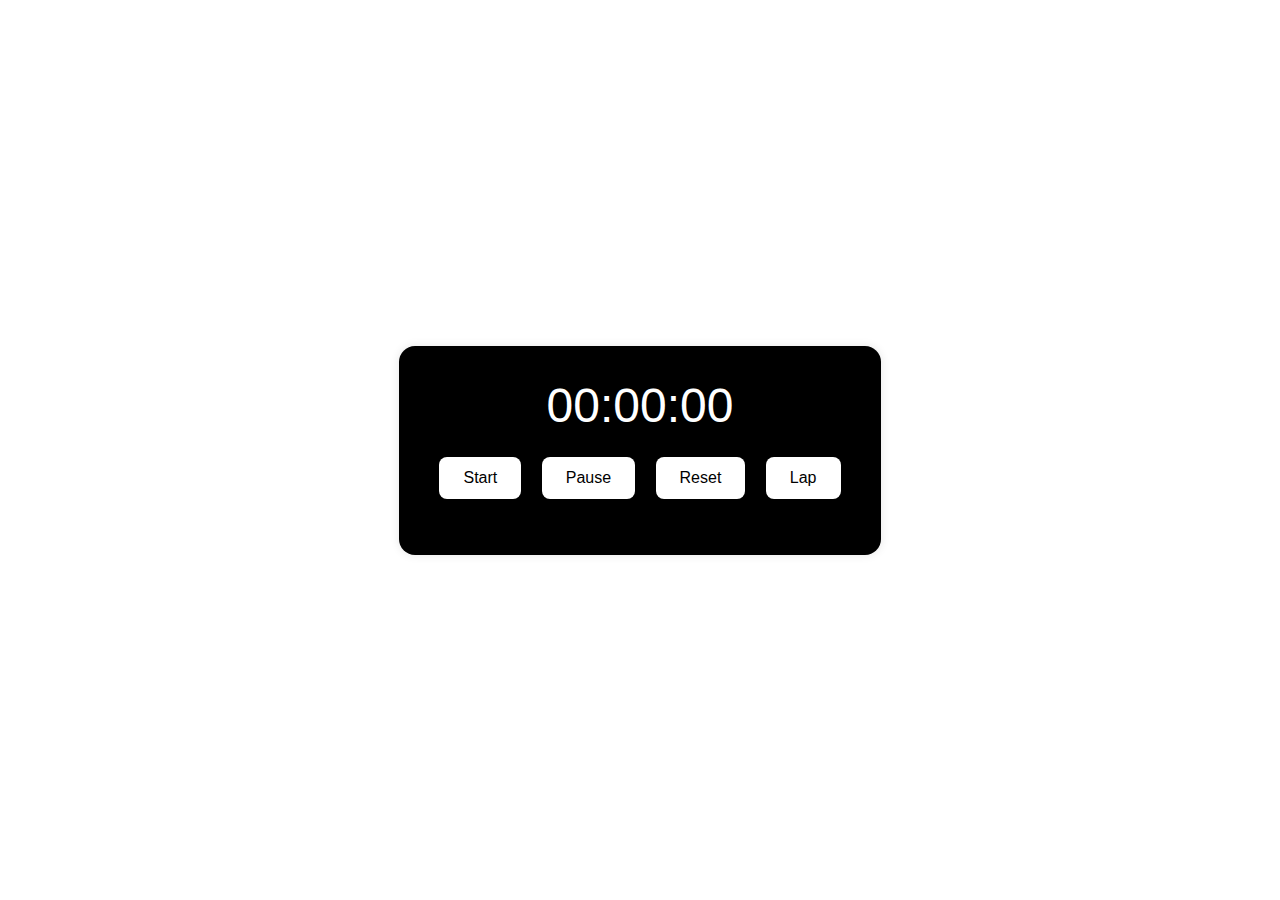
<file: SCT_Trackcode_2/index.html>
<!DOCTYPE html>
<html lang="en">
<head>
  <meta charset="UTF-8" />
  <meta name="viewport" content="width=device-width, initial-scale=1.0"/>
  <title>Stopwatch App</title>
  <link rel="stylesheet" href="style.css" />
</head>
<body>
  <div class="stopwatch">
    <div class="time" id="display">00:00:00</div>
    <div class="buttons">
      <button onclick="startStopwatch()">Start</button>
      <button onclick="pauseStopwatch()">Pause</button>
      <button onclick="resetStopwatch()">Reset</button>
      <button onclick="recordLap()">Lap</button>
    </div>
    <ul class="laps" id="laps"></ul>
  </div>
  <script src="script.js"></script>
</body>
</html>
</file>
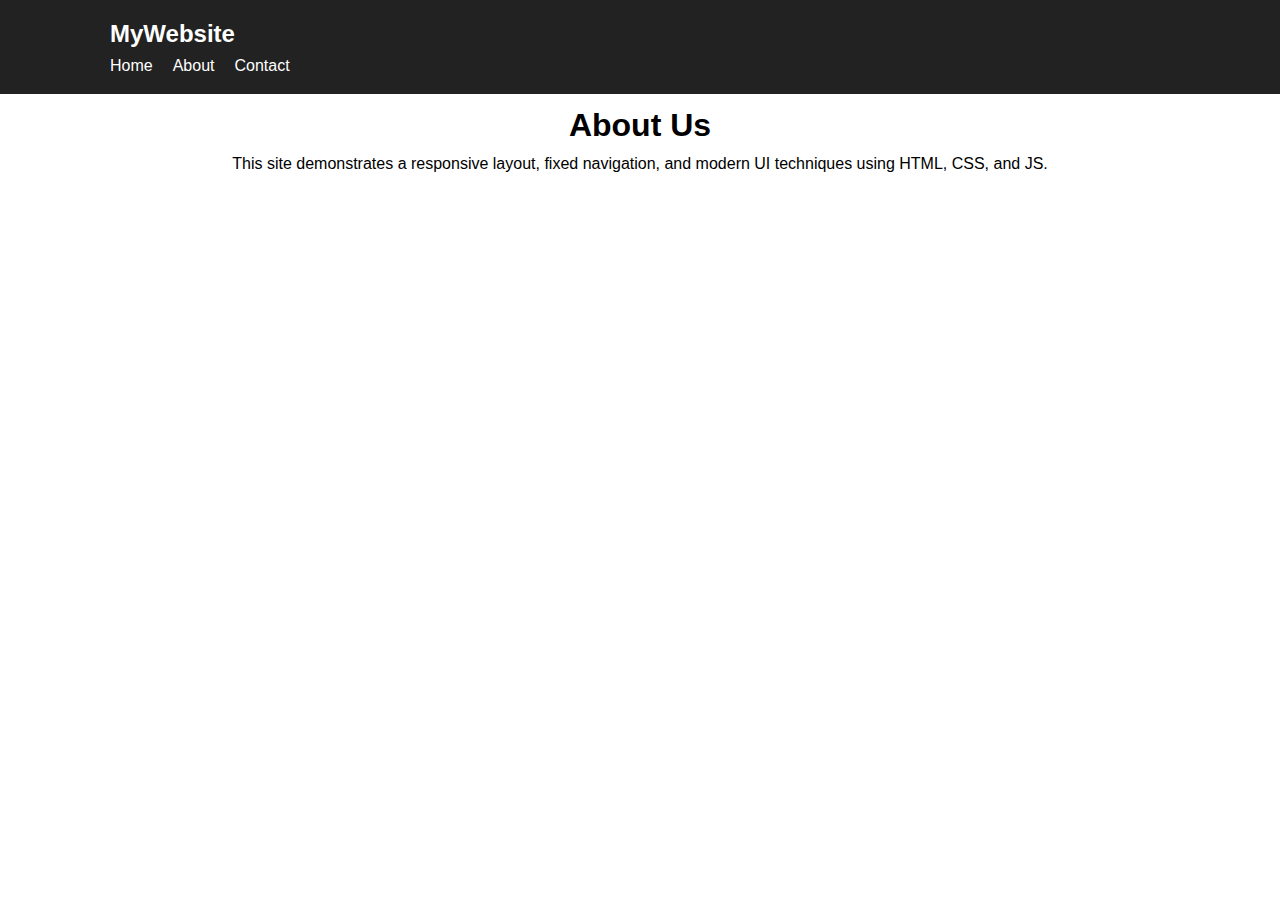
<file: SCT_Trackcode_1/about.html>
<!DOCTYPE html>
<html lang="en">
<head>
  <meta charset="UTF-8" />
  <meta name="viewport" content="width=device-width, initial-scale=1.0"/>
  <title>About | Responsive Site</title>
  <link rel="stylesheet" href="style.css" />
</head>
<body>
  <header class="navbar">
    <div class="container">
      <div class="site-logo">MyWebsite</div>
      <nav class="nav-links">
        <ul>
          <li><a href="index.html">Home</a></li>
          <li><a href="about.html">About</a></li>
          <li><a href="contact.html">Contact</a></li>
        </ul>
      </nav>
      <div class="menu-toggle" id="menu-toggle">
        <span class="bar"></span>
        <span class="bar"></span>
        <span class="bar"></span>
      </div>
    </div>
  </header>

  <section class="content-section">
    <div class="container">
      <h1>About Us</h1>
      <p>This site demonstrates a responsive layout, fixed navigation, and modern UI techniques using HTML, CSS, and JS.</p>
    </div>
  </section>

  <script src="app.js"></script>
</body>
</html>
</file>
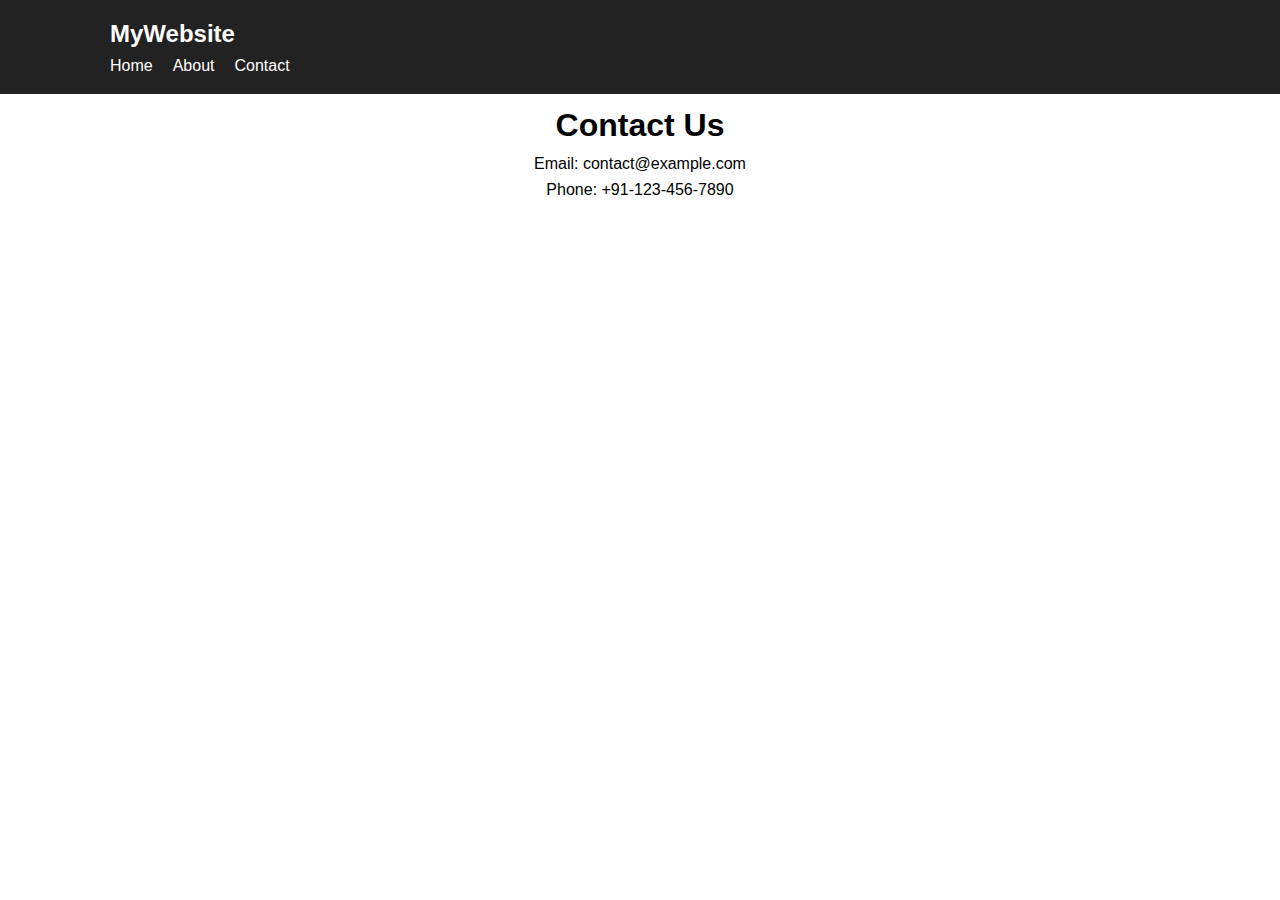
<file: SCT_Trackcode_1/contact.html>
<!DOCTYPE html>
<html lang="en">
<head>
  <meta charset="UTF-8" />
  <meta name="viewport" content="width=device-width, initial-scale=1.0"/>
  <title>Contact | Responsive Site</title>
  <link rel="stylesheet" href="style.css" />
</head>
<body>
  <header class="navbar">
    <div class="container">
      <div class="site-logo">MyWebsite</div>
      <nav class="nav-links">
        <ul>
          <li><a href="index.html">Home</a></li>
          <li><a href="about.html">About</a></li>
          <li><a href="contact.html">Contact</a></li>
        </ul>
      </nav>
      <div class="menu-toggle" id="menu-toggle">
        <span class="bar"></span>
        <span class="bar"></span>
        <span class="bar"></span>
      </div>
    </div>
  </header>

  <section class="content-section">
    <div class="container">
      <h1>Contact Us</h1>
      <p>Email: contact@example.com</p>
      <p>Phone: +91-123-456-7890</p>
    </div>
  </section>

  <script src="app.js"></script>
</body>
</html>
</file>
<file: SCT_Trackcode_2/style.css>
body {
  font-family: 'Segoe UI', Tahoma, Geneva, Verdana, sans-serif;
  display: flex;
  flex-direction: column;
  align-items: center;
  justify-content: center;
  height: 100vh;
  margin: 0;
  background: white;
}

.stopwatch {
  background: black;
  padding: 2rem;
  border-radius: 1rem;
  box-shadow: 0 0 10px rgba(0, 0, 0, 0.1);
  text-align: center;
  color: white;
}

.time {
  font-size: 3rem;
  margin-bottom: 1rem;
}

.buttons button {
  margin: 0.5rem;
  padding: 0.75rem 1.5rem;
  font-size: 1rem;
  border: none;
  border-radius: 0.5rem;
  cursor: pointer;
  transition: background 0.3s;
  background-color: white;
  color: black;
}

.buttons button:hover {
  background: #e0e0e0;
}

.laps {
  margin-top: 1rem;
  text-align: left;
}

.laps li {
  margin: 0.25rem 0;
}
</file>
<file: SCT_Trackcode_1/style.css>
* {
  margin: 0;
  padding: 0;
  box-sizing: border-box;
}

body {
  font-family: 'Segoe UI', sans-serif;
  line-height: 1.6;
  transition: background-color 0.3s, color 0.3s;
}

.container {
  max-width: 1100px;
  margin: auto;
  padding: 0 20px;
}

.navbar {
  background-color: #222;
  color: #fff;
  padding: 15px 0;
  position: fixed;
  width: 100%;
  top: 0;
  z-index: 1000;
}

.site-logo {
  font-size: 24px;
  font-weight: bold;
}

.nav-links ul {
  list-style: none;
  display: flex;
  gap: 20px;
}

.nav-links ul li a {
  color: #fff;
  text-decoration: none;
  font-weight: 500;
}

.nav-links ul li a:hover {
  color: #00bfff;
}

.menu-toggle {
  display: none;
  flex-direction: column;
  cursor: pointer;
}

.menu-toggle .bar {
  width: 25px;
  height: 3px;
  background: #fff;
  margin: 4px 0;
}

.hero-section {
  margin-top: 80px;
  padding: 60px 0;
  background: #f4f4f4;
}

.hero-content {
  display: flex;
  flex-wrap: wrap;
  align-items: center;
  justify-content: space-between;
}

.hero-text {
  flex: 1;
}

.hero-text h1 {
  font-size: 36px;
  margin-bottom: 10px;
}

.hero-text p {
  margin: 20px 0;
}

.hero-image {
  flex: 1;
  text-align: center;
}

.btn {
  background: #00bfff;
  color: white;
  padding: 10px 20px;
  border: none;
  text-decoration: none;
  border-radius: 5px;
  transition: 0.3s;
}

.btn:hover {
  background: #009acd;
}

.content-section {
  padding: 100px 20px;
  text-align: center;
}

.footer {
  padding: 20px;
  background: #222;
  color: white;
  text-align: center;
}

.theme-toggle {
  font-size: 20px;
  background: none;
  border: none;
  cursor: pointer;
  color: white;
}

.dark-mode {
  background-color: #111;
  color: #ddd;
}

@media (max-width: 768px) {
  .nav-links ul {
    display: none;
    flex-direction: column;
    background: #222;
    position: absolute;
    top: 60px;
    right: 20px;
    padding: 10px;
  }

  .nav-links.active ul {
    display: flex;
  }

  .menu-toggle {
    display: flex;
  }
}
</file>
